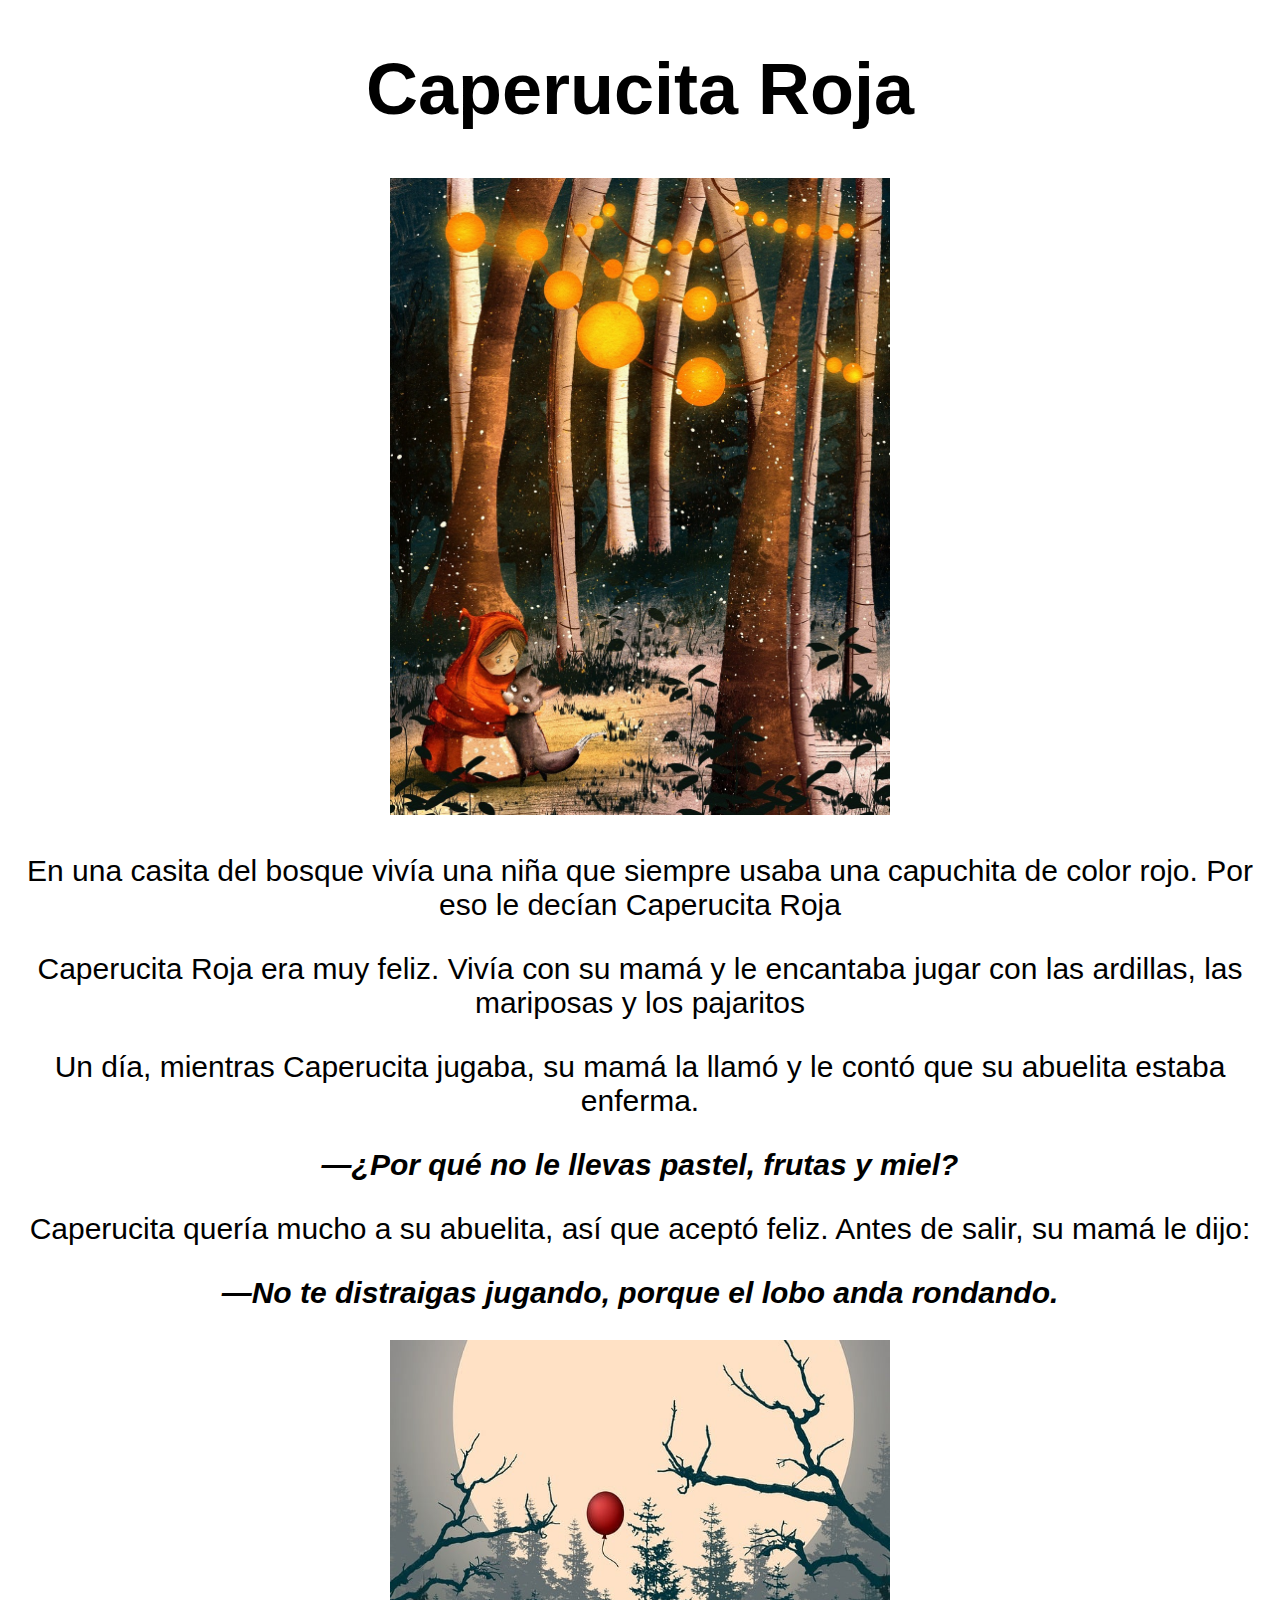
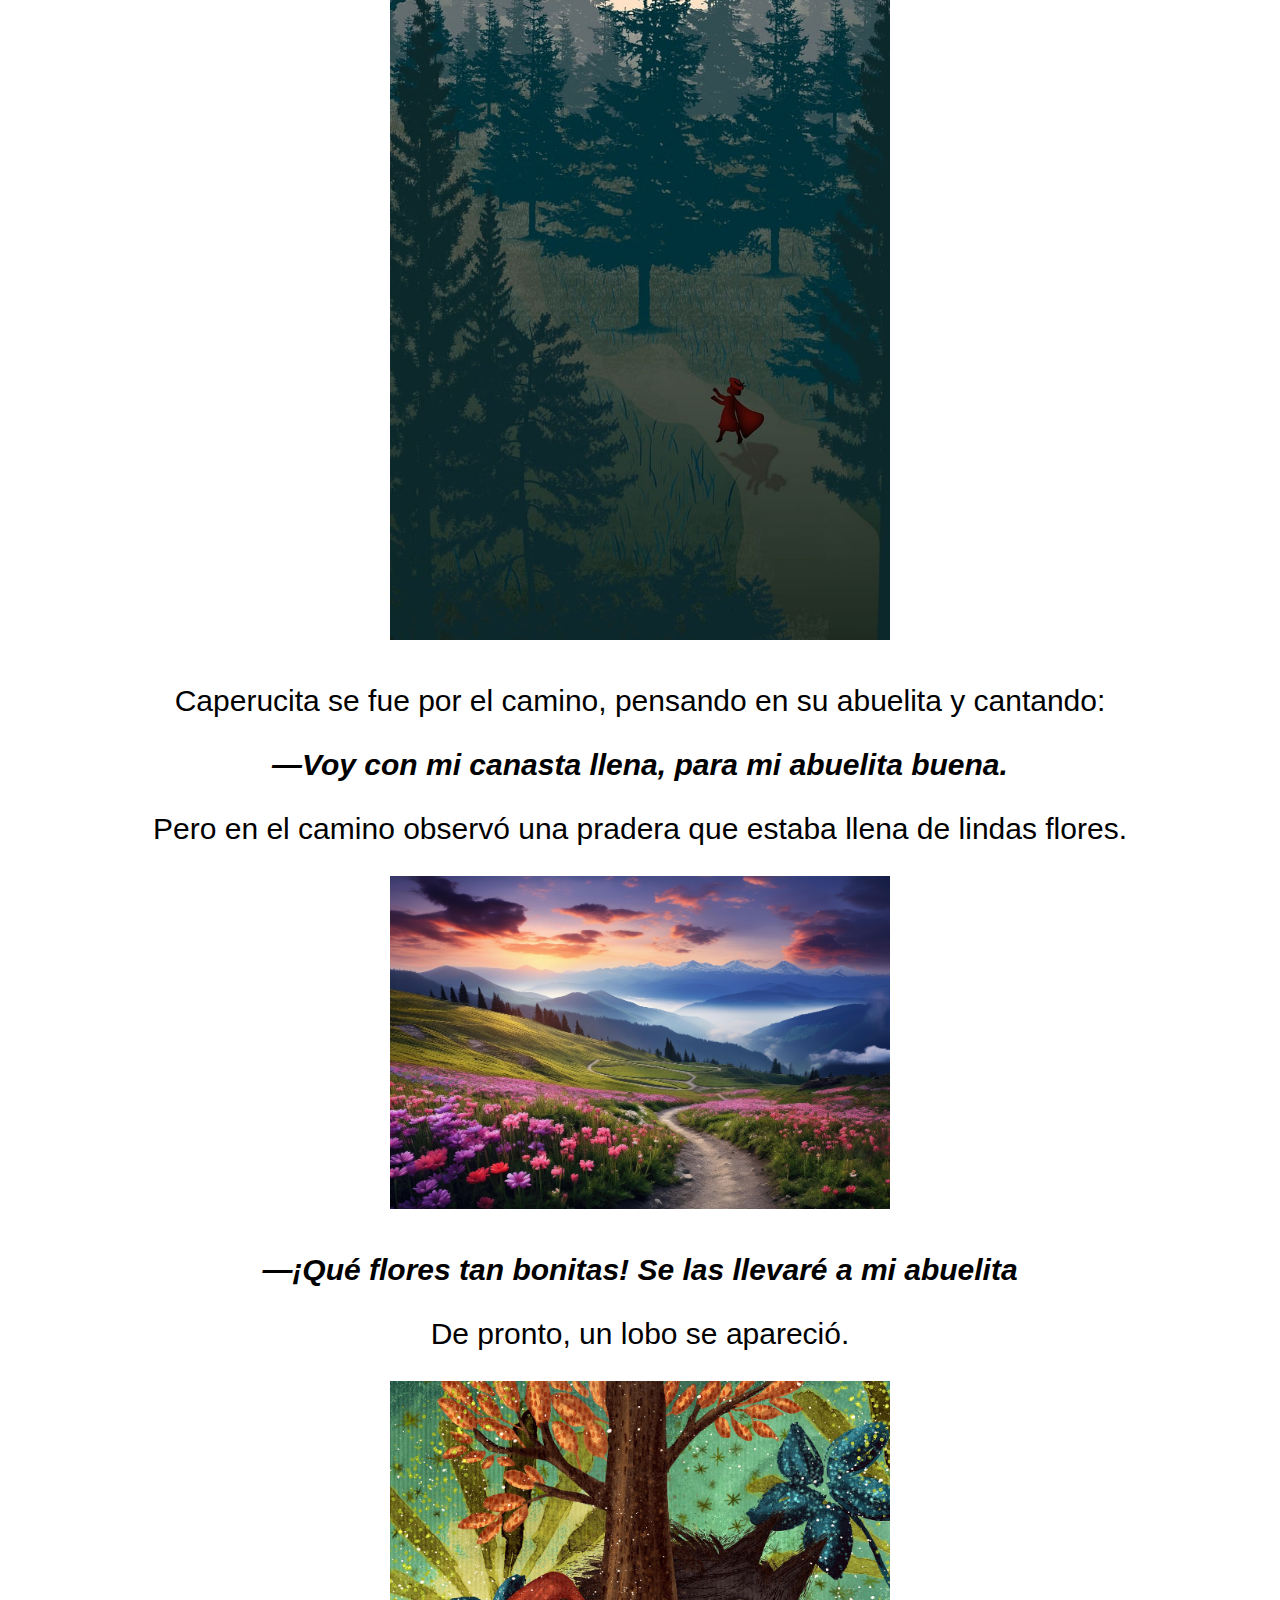
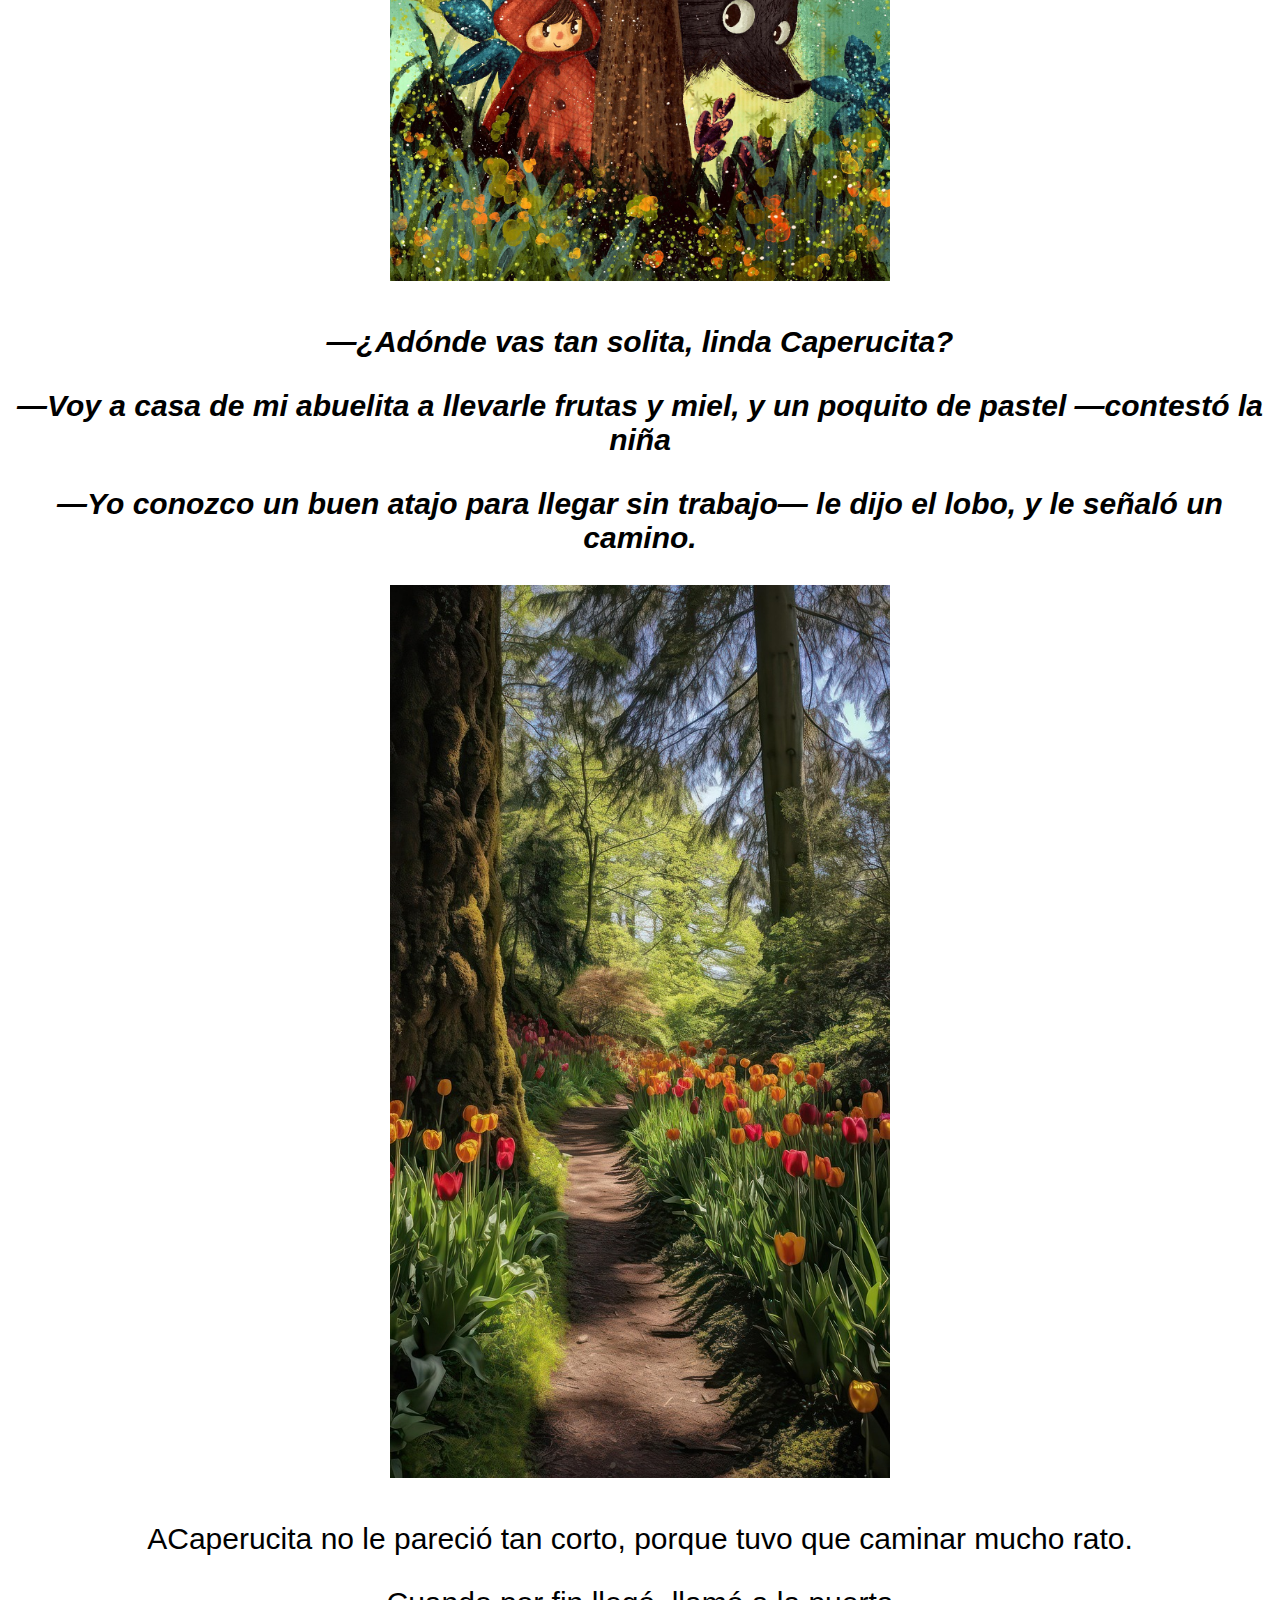
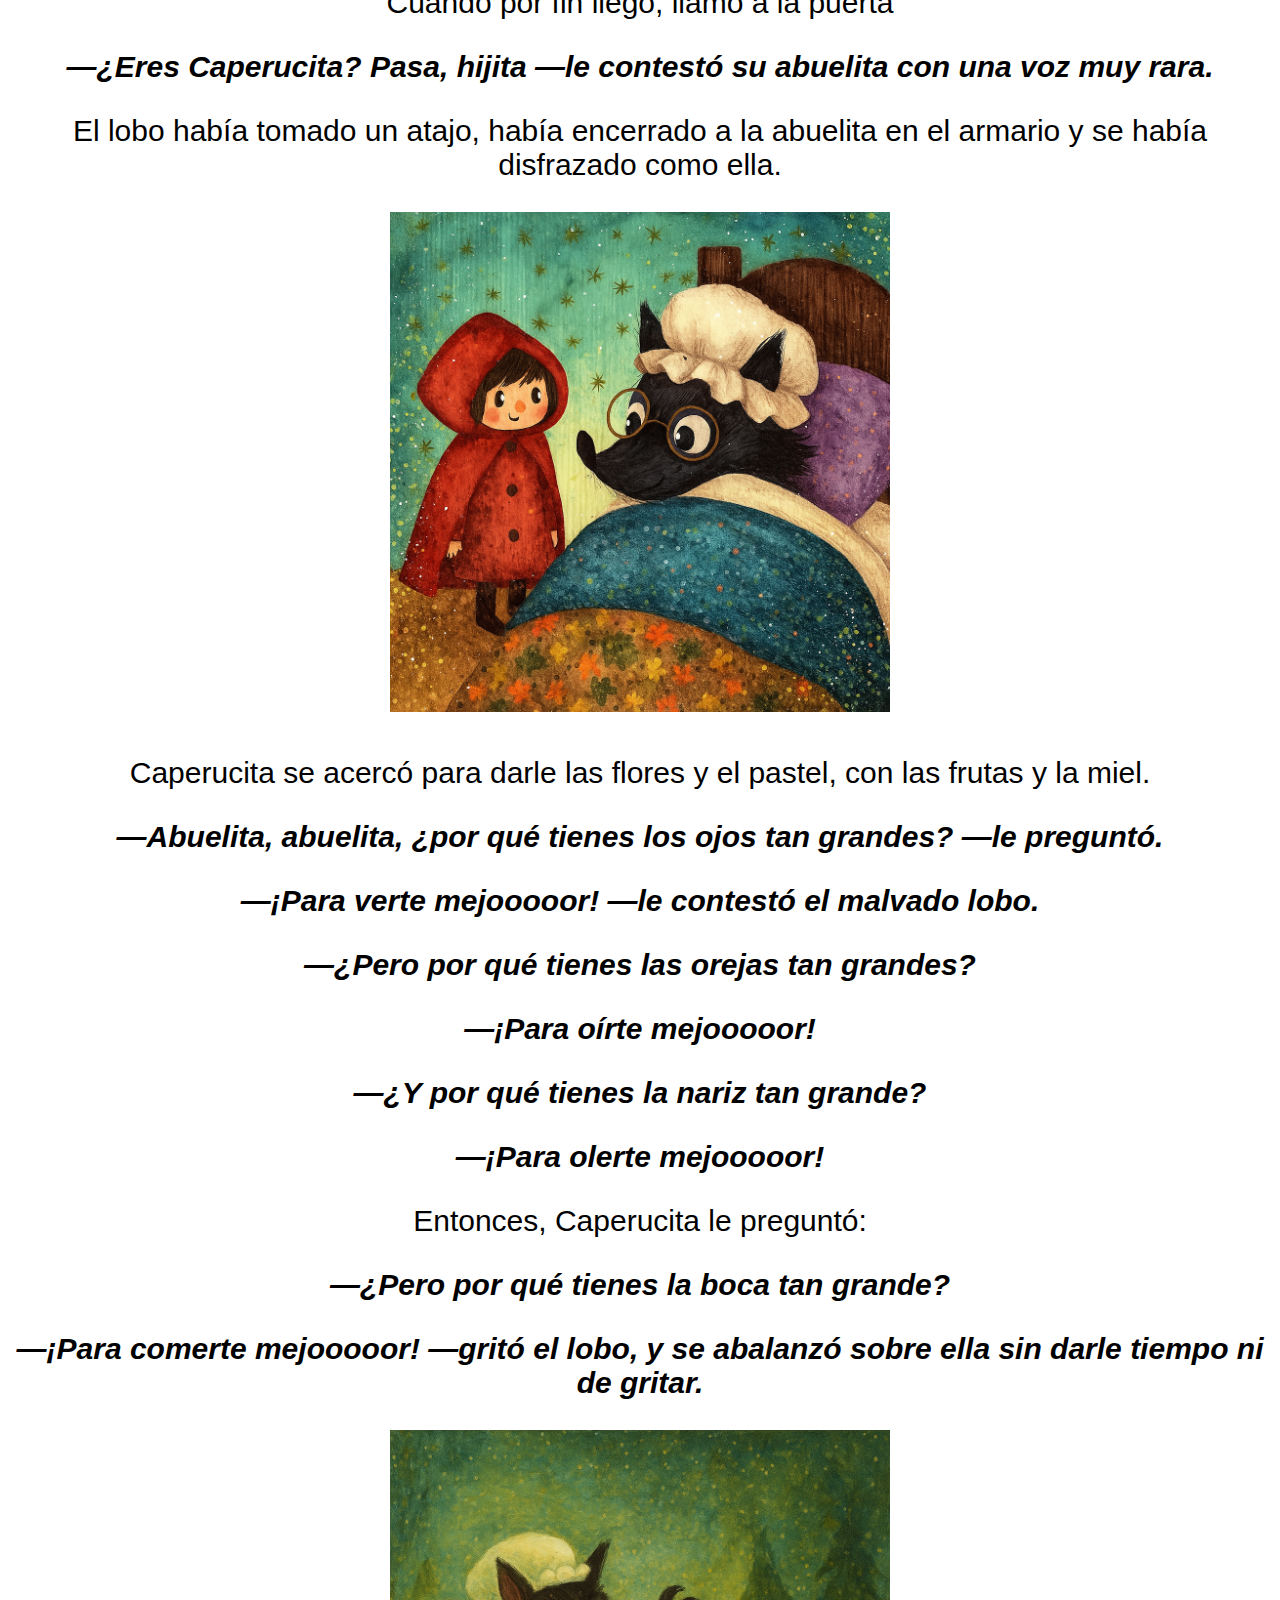
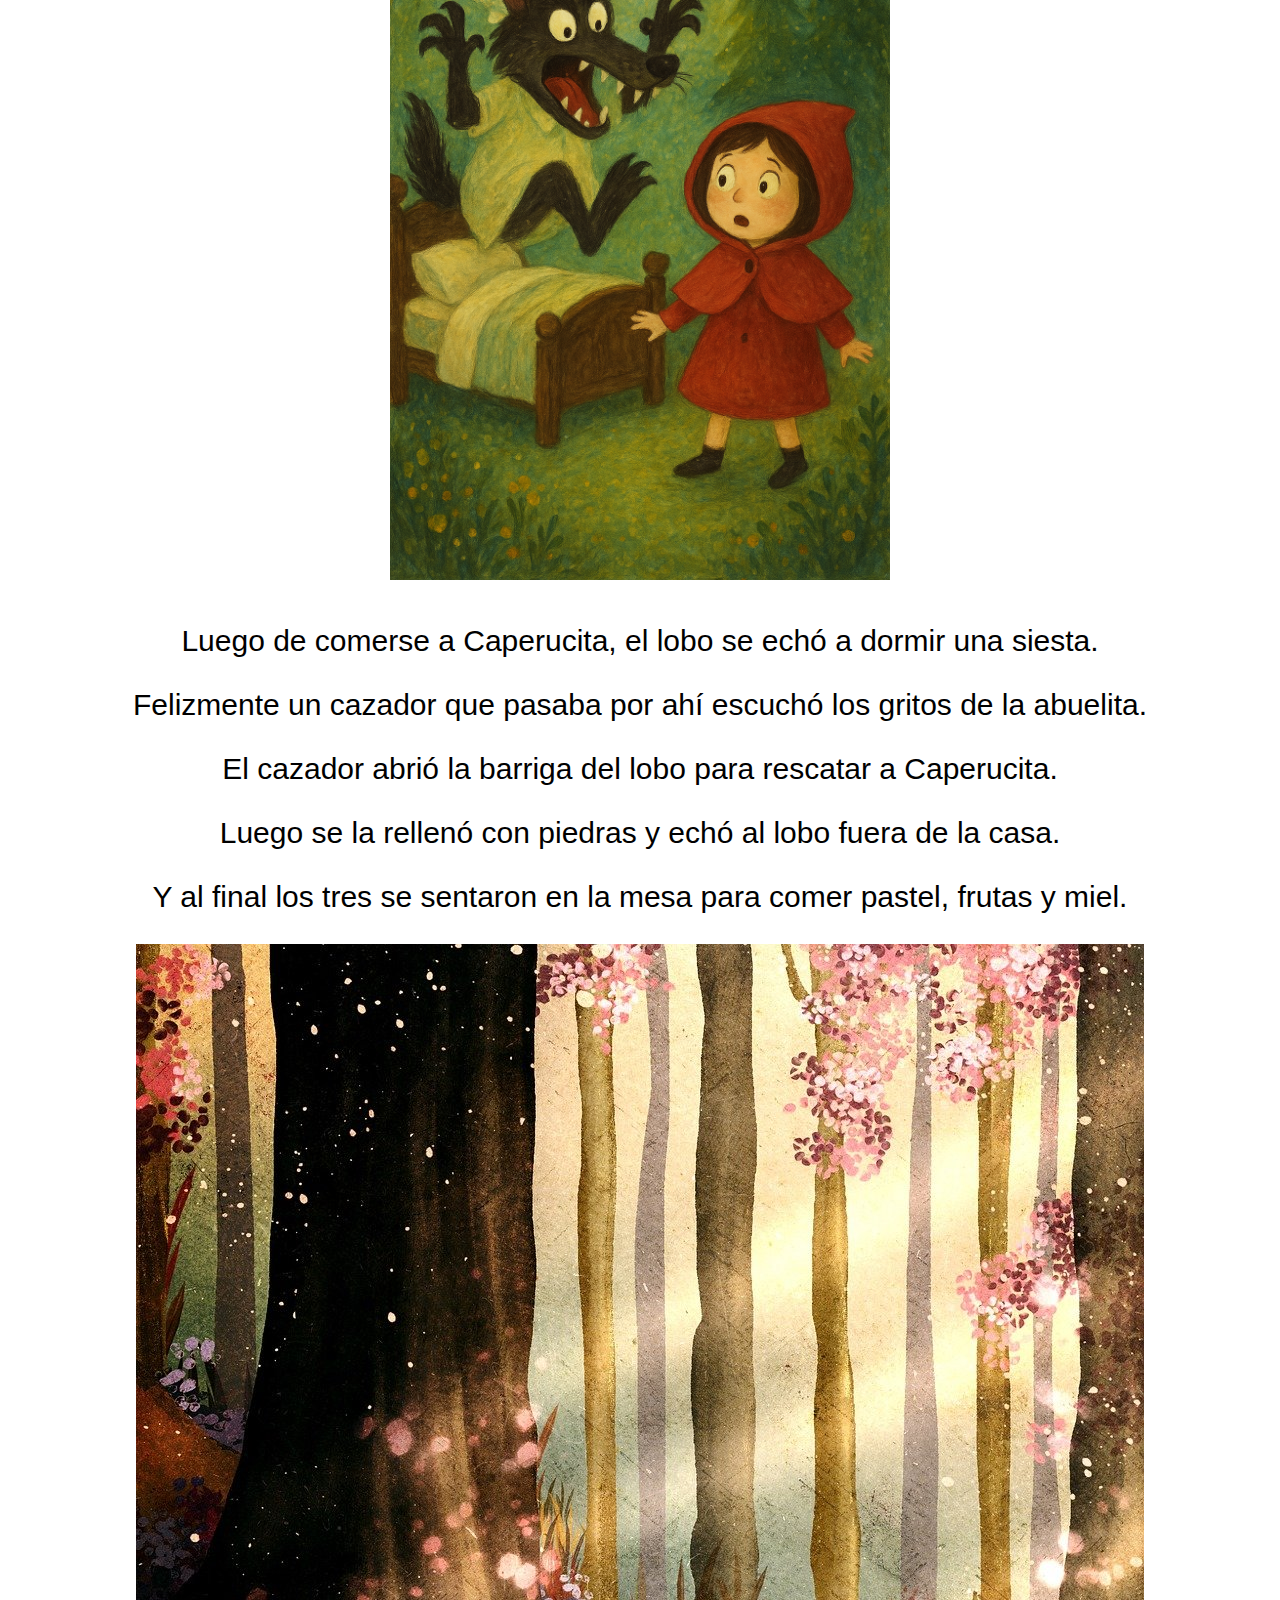
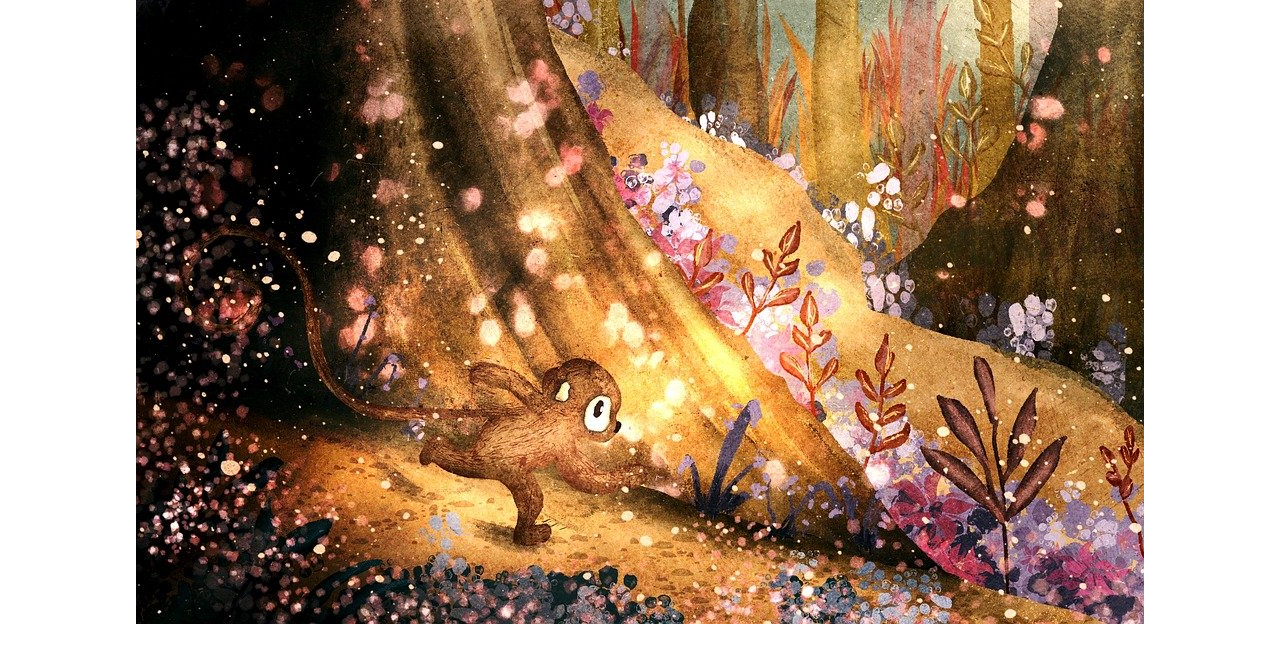
<file: index.html>
<!DOCTYPE html>
<html lang="es">
<head>
    <meta charset="UTF-8">
    <meta name="viewport" content="width=device-width, initial-scale=1.0">
    <title>Caperucita Roja</title>
    <link rel="stylesheet" href="css/index.css">
</head>
<body>
    <header>
        <h1>Caperucita Roja</h1>
        <div>
            <img src="images/Portada caperucita Roja.jpg" alt="Portada del libro Caperucita Roja" class="imagenDePortada">
        </div>
    </header>
    <main>
        <div class="parrafoNarración"> 
            <p>En una casita del bosque vivía una niña que siempre usaba una capuchita de color rojo. Por eso le decían Caperucita Roja</p>
            <p>Caperucita Roja era muy feliz. Vivía con su mamá y le encantaba jugar con las ardillas, las mariposas y los pajaritos</p>
            <p>Un día, mientras Caperucita jugaba, su mamá la llamó y le contó que su abuelita estaba enferma.</p>
        </div>
        <div class="parrafoDialogo">
            <p>—¿Por qué no le llevas pastel, frutas y miel?</p>
        </div>
        <div class="parrafoNarración">
            <p>Caperucita quería mucho a su abuelita, así que aceptó feliz. Antes de salir, su mamá le dijo:</p>
        </div>
        <div class="parrafoDialogo">
            <p>—No te distraigas jugando, porque el lobo anda rondando.</p>
        </div>
        <img src="images/Caperucita en el bosque.jpg" alt="Caperucita caminando por el bosque" class="caperucitaPorBosque">
        <div class="parrafoNarración">
            <p>Caperucita se fue por el camino, pensando en su abuelita y cantando:</p>
        </div>
        <div class="parrafoDialogo">
            <p>—Voy con mi canasta llena, para mi abuelita buena.</p>
        </div>
        <div class="parrafoNarración">
            <p>Pero en el camino observó una pradera que estaba llena de lindas flores.</p>
        </div>
        <img src="images/Pradera con flores.jpg" alt="Pradera con flores" class="praderaConFlores">
        <div class="parrafoDialogo">
            <p>—¡Qué flores tan bonitas! Se las llevaré a mi abuelita</p>
        </div>
        <div class="parrafoNarración">
            <p>De pronto, un lobo se apareció.</p>
        </div>
        <img src="images/Caperucita y el lobo en el bosque.jpg" alt="Se le aparece el lobo a caperucita en el bosque" class="apareceLoboBosque">
        <div class="parrafoDialogo">
            <p>—¿Adónde vas tan solita, linda Caperucita?</p>
            <p>—Voy a casa de mi abuelita a llevarle frutas y miel, y un poquito de pastel —contestó la niña</p>
            <p>—Yo conozco un buen atajo para llegar sin trabajo— le dijo el lobo, y le señaló un camino.</p>
        </div>
        <img src="images/Bosque con flores.jpg" alt="Camino del bosque con flores" class="caminoBosqueFlores">
        <div class="parrafoNarración">
            <p>ACaperucita no le pareció tan corto, porque tuvo que caminar mucho rato.</p>
            <p>Cuando por fin llegó, llamó a la puerta</p>
        </div>
        <div class="parrafoDialogo">
            <p>—¿Eres Caperucita? Pasa, hijita —le contestó su abuelita con una voz muy rara.</p>
        </div>
        <div class="parrafoNarración">
            <p>El lobo había tomado un atajo, había encerrado a la abuelita en el armario y se había disfrazado como ella.</p>
        </div>
        <img src="images/Caperucita y el Lobo Disfrazado.png" alt="El lobo en la cama disfrazado de la abuelita y con caperucita al lado de la cama" class="loboCamaDisfrazado">
        <div class="parrafoNarración">
            <p>Caperucita se acercó para darle las flores y el pastel, con las frutas y la miel.</p>
        </div>
        <div class="parrafoDialogo">
            <p>—Abuelita, abuelita, ¿por qué tienes los ojos tan grandes? —le preguntó.</p>
            <p>—¡Para verte mejooooor! —le contestó el malvado lobo.</p>
            <p>—¿Pero por qué tienes las orejas tan grandes?</p>
            <p>—¡Para oírte mejooooor!</p>
            <p>—¿Y por qué tienes la nariz tan grande?</p>
            <p>—¡Para olerte mejooooor!</p>
        </div>
        <div class="parrafoNarración">
            <p>Entonces, Caperucita le preguntó:</p>
        </div>
        <div class="parrafoDialogo">
            <p>—¿Pero por qué tienes la boca tan grande?</p>
            <p>—¡Para comerte mejooooor! —gritó el lobo, y se abalanzó sobre ella sin darle tiempo ni de gritar.</p>
        </div>
        <img src="images/Lobo saltando de la cama.png" alt="El lobo se lanza a comer a Caperucita" class="loboComeCaperucita">
        <div class="parrafoNarración">
            <p>Luego de comerse a Caperucita, el lobo se echó a dormir una siesta.</p>
            <p>Felizmente un cazador que pasaba por ahí escuchó los gritos de la abuelita.</p>
        </div>
        <div class="parrafoNarración">
            <p>El cazador abrió la barriga del lobo para rescatar a Caperucita.</p>
            <p>Luego se la rellenó con piedras y echó al lobo fuera de la casa.</p> 
            <p>Y al final los tres se sentaron en la mesa para comer pastel, frutas y miel.</p>
        </div>
    </main>
    <footer>
        <div>
            <img src="images/Bosque.jpg" alt="Imagen del bosque" class="Bosque">
        </div>
    </footer>
</body>
</html>
</file>
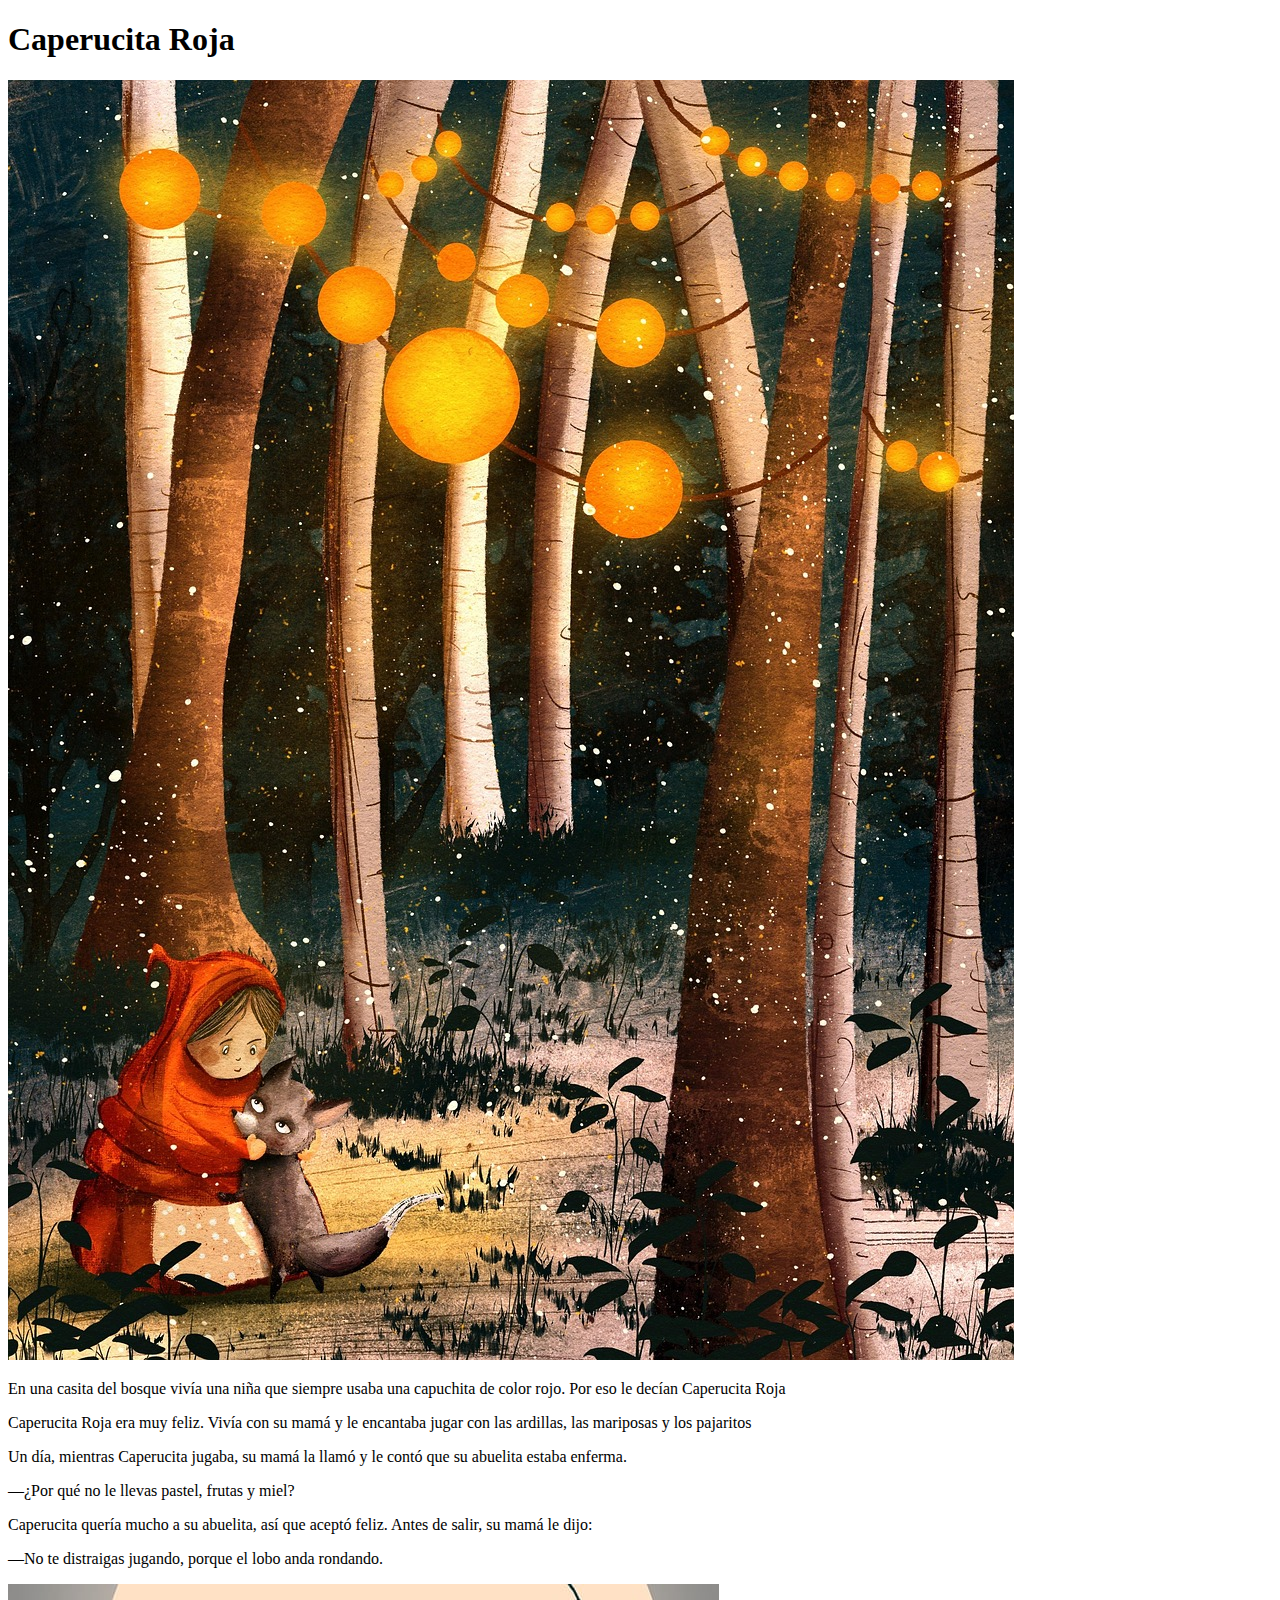
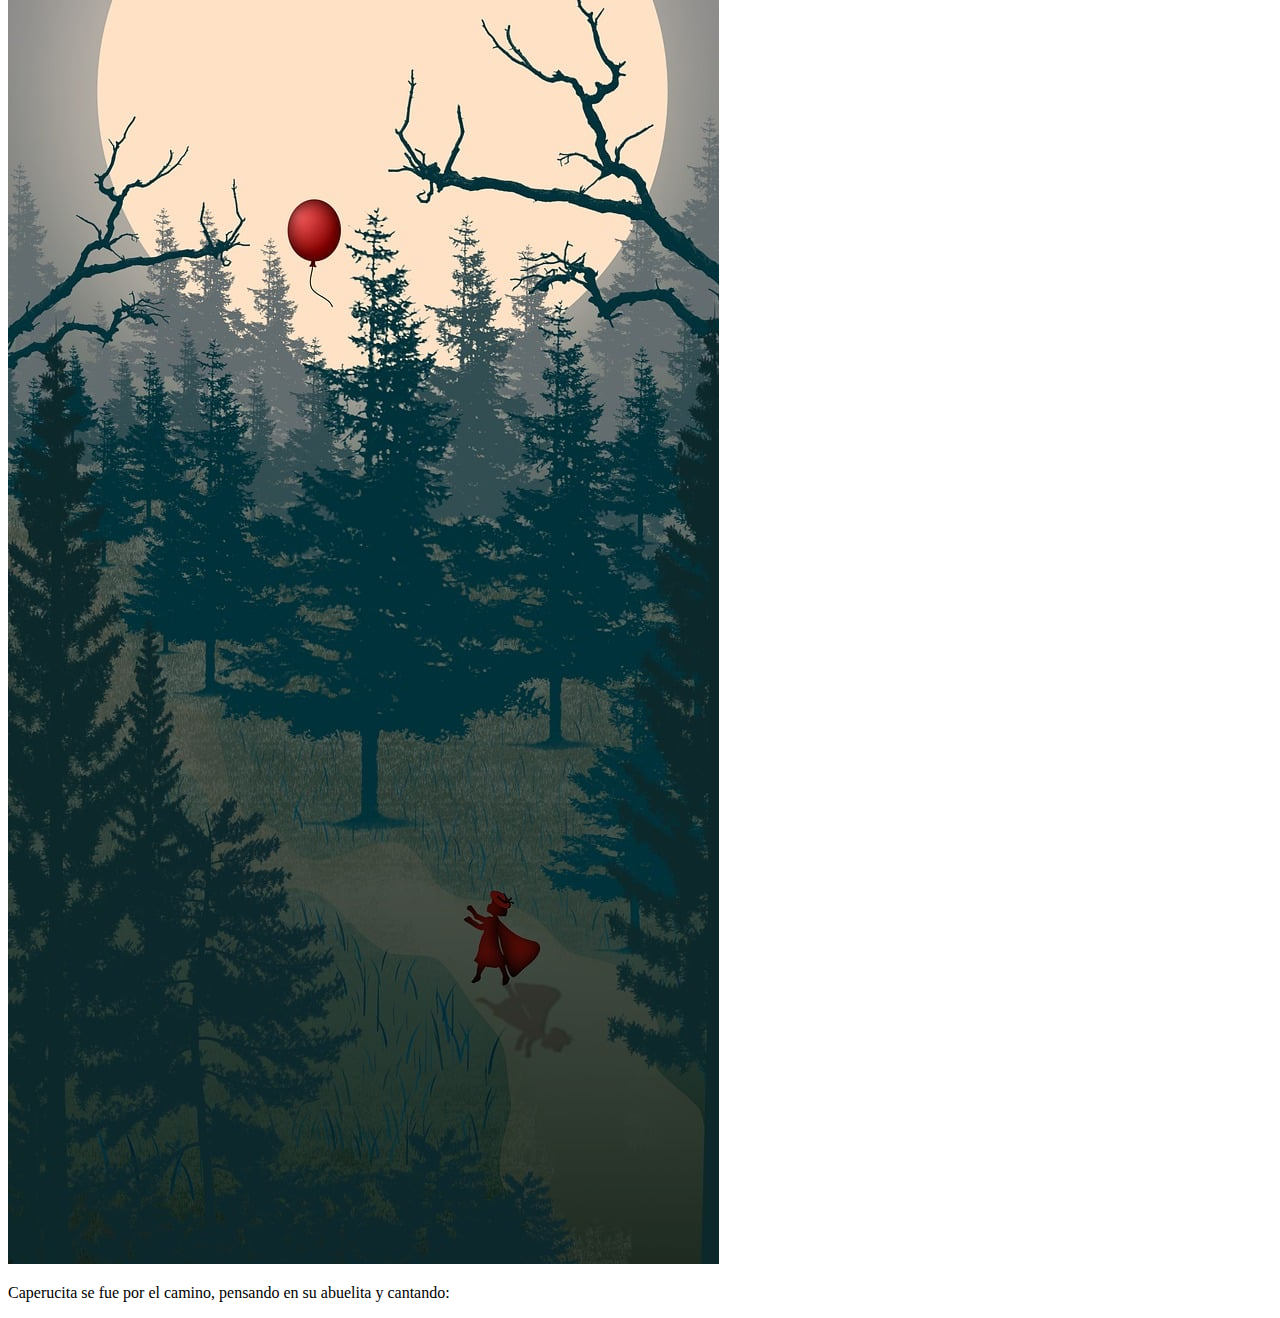
<file: Indext.html>
<!DOCTYPE html>
<html lang="es">
<head>
    <meta charset="UTF-8">
    <meta name="viewport" content="width=device-width, initial-scale=1.0">
    <title>Caperucita Roja</title>
</head>
<body>
    <header>
        <h1>Caperucita Roja</h1>
        <img src="images/Portada caperucita Roja.jpg" alt="Portada del libro Caperucita Roja">
    </header>
    <main>
        <p>En una casita del bosque vivía una niña que siempre usaba una capuchita de color rojo. Por eso le decían Caperucita Roja</p>
        <p>Caperucita Roja era muy feliz. Vivía con su mamá y le encantaba jugar con las ardillas, las mariposas y los pajaritos</p>
        <p>Un día, mientras Caperucita jugaba, su mamá la llamó y le contó que su abuelita estaba enferma.</p>
        <p>—¿Por qué no le llevas pastel, frutas y miel?</p>
        <p>Caperucita quería mucho a su abuelita, así que aceptó feliz. Antes de salir, su mamá le dijo:</p>
        <p>—No te distraigas jugando, porque el lobo anda rondando.</p>
        <img src="images/Caperucita en el bosque.jpg" alt="Caperucita caminando por el bosque">
        <p>Caperucita se fue por el camino, pensando en su abuelita y cantando:</p>
    </main>
    <footer>

    </footer>
</body>
</html>
</file>
<file: css/index.css>
body{
   text-align: center;
   font-size: 60px;
   font-family: 'Segoe UI', Tahoma, Geneva, Verdana, sans-serif;
}
header{
   text-align: center;
   font-size: 60%;
   font-family:'Gill Sans', 'Gill Sans MT', Calibri, 'Trebuchet MS', sans-serif
}
.imagenDePortada{
   width: 500px;
}
.parrafoNarración{
   text-align: center;
   font-size:50%;
   font-family:'Gill Sans', 'Gill Sans MT', Calibri, 'Trebuchet MS', sans-serif
}
.parrafoDialogo{
   text-align: center;
   font-size: 50%;
   font-family:'Gill Sans', 'Gill Sans MT', Calibri, 'Trebuchet MS', sans-serif;
   font-style: italic;
   font-weight: bold;
}
.caperucitaPorBosque{
   width: 500px;
}
.praderaConFlores{
   width: 500px; 
}
.apareceLoboBosque{
   width: 500px;
}
.caminoBosqueFlores{
   width: 500px;
}
.loboCamaDisfrazado{
   width: 500px;
}
.loboComeCaperucita{
   width: 500px; 
}
</file>
